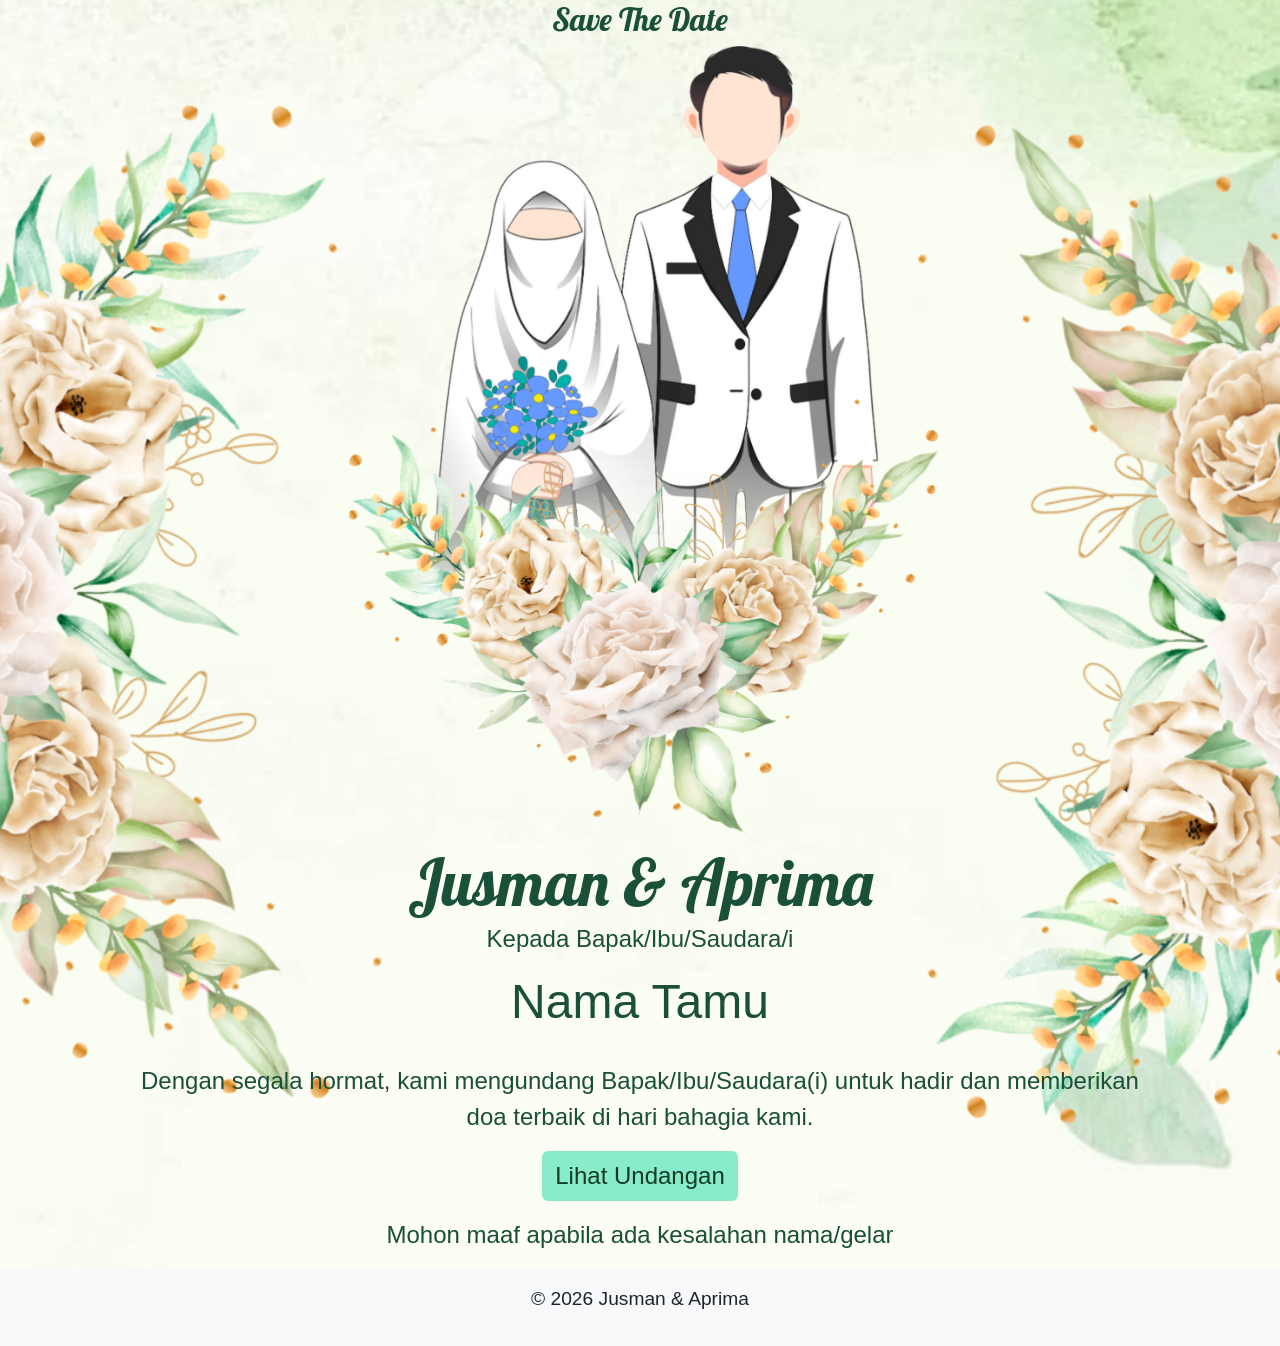
<file: index.html>
<!doctype html>
<html lang="id">

<head>
    <meta charset="utf-8">
    <meta name="viewport" content="width=device-width, initial-scale=1">
    <title>Jusman & Aprima Wedding</title>

    <!-- Bootstrap CSS -->
    <link href="https://cdn.jsdelivr.net/npm/bootstrap@5.3.0/dist/css/bootstrap.min.css" rel="stylesheet">


    <link rel="preconnect" href="https://fonts.googleapis.com">
    <link rel="preconnect" href="https://fonts.gstatic.com" crossorigin>
    <link href="https://fonts.googleapis.com/css2?family=Lobster&family=Parisienne&display=swap" rel="stylesheet">

    <link rel="stylesheet" href="style.css?v=2">
</head>

<body>

    <!-- HERO SECTION -->   
    <section class="hero"> 
        <div class="content d-flex flex-column align-items-center text-center">
        <h2>Save The Date</h2>
        <img src="img/Pengantin JA.png" class="pengantin mb-2">
        <h1 class="nama">Jusman & Aprima</h1>
        <p>Kepada Bapak/Ibu/Saudara/i</p>
        <h4 class="tamu" id="namaTamu">Nama Tamu</h4>
        <p class="deskripsi">
            Dengan segala hormat, kami mengundang Bapak/Ibu/Saudara(i)
            untuk hadir dan memberikan doa terbaik di hari bahagia kami.
            
        </p>
        <a href="#" id="btnUndangan" class="btn btn-undangan">Lihat Undangan</a>
        <p class="note mt-3">
            Mohon maaf apabila ada kesalahan nama/gelar
        </p>

    </div>
    </section>


    <!-- FOOTER -->
    <footer class="text-center py-3 bg-light">
        <p>© 2026 Jusman & Aprima</p>
    </footer>

    <!-- Bootstrap JS (WAJIB ini, bukan cuma popper) -->
    <script src="https://cdn.jsdelivr.net/npm/bootstrap@5.3.0/dist/js/bootstrap.bundle.min.js"></script>
    
   <script>
    const urlParams = new URLSearchParams(window.location.search);
    let nama = urlParams.get('to');

    if (nama) {
        nama = nama.replace(/\+/g, ' ');
        document.getElementById('namaTamu').textContent = decodeURIComponent(nama);
    }

    document.getElementById('btnUndangan').addEventListener('click', function (e) {
        e.preventDefault();

        // tambahkan animasi ke body
        document.body.classList.add("zoom-out");

        setTimeout(() => {
            if (nama) {
                window.location.href = "undangan.html?to=" + encodeURIComponent(nama);
            } else {
                window.location.href = "undangan.html";
            }
        }, 600); // harus sama dengan durasi animasi
    });
</script>
 

</body>

</html>
</file>
<file: style.css>
:root{
    --hijau: #133d23;
    --bg: #2d2d2d;
    --shadow: 0 2px 2px rgba(28, 28, 28, 0.5);
}
body{
    font-size:1.2rem;
    font-family: 'work sans', sans-serif;
    margin: 0;

}
.hero {
    position: relative;
    min-height: 100vh;
    background: linear-gradient(rgba(0,0,0,0.0), rgba(0,0,0,0.0)),
    url('img/Latar.png') center/cover no-repeat;
    color: rgb(25, 80, 55);
    display: flex;
    justify-content: center;
    align-items: center;
    text-align: center;
    }

.hero h2 {
    font-family: "Lobster", cursive;
    font-size: 2rem;
}
.hero img {
    width: 70ch;
    height: auto;
    object-fit: cover;
    border-radius: 0;
    margin-bottom: 1rem;
}
.hero h1 {
    font-family: "Lobster", cursive;
    font-size: 4rem;
    margin-bottom: 0rem;
    margin-top: -4rem; /* hilangkan jarak atas */
}
.hero h4 {
    font-size: 3rem;
    margin-bottom: 2rem;
}
.hero p {
    font-size: 1.5rem;
    margin-bottom: 1rem;
}
.hero a{
    color: var(--hijau);
    background: rgb(136, 235, 203);
    font-size: 1.5rem;
    margin-top: 1rem;
}
.hero a:hover{
    background: var(--hijau);
    color: white;
    transition: 0.3s ease;
    box-shadow: var(--shadow);
}   
.hero .deskripsi {
    max-width: 80%;
    margin: 0 auto;
    padding: 0 10px;
}
.undangan {
    min-height: 100vh; /* full layar */
    display: flex;
    flex-direction: column;
    justify-content: center; /* tengah vertikal */
    align-items: center; /* tengah horizontal */
    text-align: center;
    background: linear-gradient(rgba(0,0,0,0.0), rgba(0,0,0,0.0)),
    url('img/Latar.png') center/cover no-repeat;
}
.save-the-date {
    font-size: 5rem;
    margin-bottom: 3rem;
    margin-top: -5rem; /* hilangkan jarak atas */
    color: var(--hijau);
    font-family: "Lobster", cursive;
}
.undangan img {
    width: 70ch;
    height: auto;
    object-fit: cover;
    border-radius: 0;
    margin-bottom: 0rem;
}
.undangan h1 {
    font-family: "Lobster", cursive;
    font-size: 4rem;
    margin-bottom: 1rem;
    color: var(--hijau);
    margin-top: -3rem; /* hilangkan jarak atas */
}
.undangan h4 {
    font-size: 3rem;
    margin-bottom: 2rem;
}
.undangan p {
    font-size: 1.5rem;
    margin-bottom: 1rem;
}
.undangan a{
    color: var(--hijau);
    background: rgb(255, 255, 255);
}
.undangan a:hover{
    color: white;
    transition: 0.3s ease;
    box-shadow: var(--shadow);
}
.pengantin {
    width: 220px;
    margin-bottom: 10px; /* kecilkan jarak ke bawah */
    transform-origin: center bottom;
    animation: pengantinMasuk 1.2s ease-out both, pengantinMelayang 4s ease-in-out 1.2s infinite;
    will-change: transform, opacity;
}

.pengantin:hover {
    animation-play-state: paused;
    transform: translateY(-8px) scale(1.04);
}

@keyframes pengantinMasuk {
    0% {
        opacity: 0;
        transform: translateY(35px) scale(0.94);
    }
    100% {
        opacity: 1;
        transform: translateY(0) scale(1);
    }
}

@keyframes pengantinMelayang {
    0%, 100% {
        transform: translateY(0) rotate(0deg);
    }
    50% {
        transform: translateY(-12px) rotate(-1deg);
    }
}

.nama {
    margin-top: 0; /* hilangkan jarak atas */
    margin-bottom: 10px;
}
.countdown-timer {
    background: transparent !important;
    display: block;
    margin: 0 auto;
}
.Ar-rum {
    width: 100%;
    padding: 80px clamp(36px, 8vw, 90px);
    position: relative;
    box-sizing: border-box;
    overflow: hidden;
    isolation: isolate;
    top: -10px;
    color: #ffffff;
    font-family: 'Work Sans', sans-serif;
    line-height: 1.7;
    font-size: 20px;
    text-align: center;
    margin: -0 !important;
    background: url('img/Latar text.png') center/cover no-repeat;
}
.row {
    margin-left: 0 !important;
    margin-right: 0 !important;
}
.mempelai {
    background:url('img/Latar.png') center/cover no-repeat;
    text-align: center;
    margin-top: 10px;
    margin-bottom: 10px;
    padding-top: 0;
    padding-bottom: 30px;

}
.mempelai h2 {
    font-size: 20px;
    line-height: 1.6;
    font-weight: 500;
    max-width: 760px;
    margin: 0 auto;
    padding: 0 28px;
    margin-bottom: 50px;
}
.mempelai .pengantar {
    width: min(100%, 860px);
    padding: 70px clamp(34px, 8vw, 86px);
    box-sizing: border-box;
  
}
.mempelai .basmalah {
    display: block;
    font-size: 1.7rem;
    line-height: 1.8;
    margin: 18px auto 22px;
    padding: 0 28px;
}
.mempelai .row:nth-of-type(2) p {
    padding: 0 28px;
}
.mempelai .pengantin {
    width: min(320px, 78vw);
    margin-bottom: 0;
}
.mempelai h3 {
    font-family: "Lobster", cursive;
    font-size: 3.2rem;
    color: var(--hijau);
    margin-top: -80px;
    margin-bottom: 10px;
}
.mempelai p {
    font-size: 1.7rem;
    margin-bottom: 10px;
}
.mempelai .orang-tua {
    line-height: 1.7;
    margin-top: 14px;
    margin-bottom: 56px;
}
.card {
    border-radius: 15px;
    border: none;
}

/* NAVBAR BAWAH */
.bottom-nav {
    position: fixed;
    bottom: 15px;
    left: 50%;
    transform: translateX(-50%);
    width: 90%;
    max-width: 420px;
    background: white;
    border-radius: 20px;
    display: flex;
    justify-content: space-around;
    padding: 10px 5px;
    box-shadow: 0 5px 20px rgba(0,0,0,0.15);
    z-index: 999;
    border: 0;
    font-size: 10px;
}

/* ITEM */
.nav-item {
    text-align: center;
    text-decoration: none;
    color: #9ee3c7;
    font-size: 12px;
}

/* ICON */
.nav-item span {
    display: block;
    font-size: 18px;
}

/* ACTIVE */
.nav-item.active {
    color: #9ee3c7;
}

/* HOVER */
.nav-item:hover {
    color: #9ee3c7;
}
.nav-item span {
    background: #215b4b;
    padding: 10px;
    border-radius: 50%;
    margin-bottom: 5px;
    display: inline-block;
}

.bottom-nav {
    max-width: 420px; /* biar tetap kecil walau layar besar */
}
.nav-item.active span {
    background: #215b4b;
    color: white;
}

.section {
    padding: 60px 20px;
    text-align: center;
}

.acara {
    background: url('img/Latar.png') center/cover no-repeat;
    padding-bottom: 90px;
}

.acara h2 {
    font-family: "Lobster", cursive;
    font-size: 3.5rem;
    color: var(--pink);
    margin: 0 0 24px;
}

.acara-cards {
    display: flex;
    justify-content: center;
    gap: 16px;
    flex-wrap: wrap;
    margin-bottom: 24px;
}

.card {
    background: white;
    padding: 15px;
    margin: 10px auto;
    border-radius: 10px;
    max-width: 300px;
    box-shadow: 0 5px 15px rgba(0,0,0,0.1);
}


textarea {
    width: 80%;
    height: 80px;
    border-radius: 8px;
    padding: 10px;
}

button {
    margin-top: 10px;
    padding: 10px 20px;
    border: none;
    background: #215b4b;
    color: white;
    border-radius: 8px;
}
.nav-item p {
    font-size: 12px; /* kunci utama */
    margin: 0;
    display: none;
}

/* efek zoom keluar */
.zoom-out {
    animation: zoomOut 0.6s ease forwards;
}

@keyframes zoomOut {
    0% {
        transform: scale(1);
        opacity: 1;
        filter: blur(0);
    }
    100% {
        transform: scale(1.5);
        opacity: 0;
        filter: blur(5px);
    }
}

/*media query*/
/* Laptop */
@media (max-width: 992px) {
    html{
        font-size: 75%}
}
/*tablet*/
@media (max-width: 768px) {
    html{
        font-size: 62.5%}
}
/*mobile phone*/
@media (max-width: 576px) {
    html{
        font-size: 50%}
}
/* Default (HP) */
.nav-item p {
    font-size: 10px;
}@media (min-width: 992px) {
    .nav-item p {
        display: none;
    }
}

/* Tablet */
@media (min-width: 768px) {
    .nav-item p {
        font-size: 11px;
    }
}

/* Laptop / Desktop */
@media (min-width: 992px) {
    .nav-item p {
        font-size: 12px;
    }
}

@media (prefers-reduced-motion: reduce) {
    .pengantin,
    .pengantin:hover,
    .zoom-out {
        animation: none;
        transform: none;
    }
}

.acara .acara-pengantar {
    width: 100vw;
    margin-left: calc(-50vw + 50%);
    box-sizing: border-box;
    padding: 72px clamp(34px, 8vw, 95px);
    color: #ffffff;
    background: url('img/Latar text.png') center/cover no-repeat;
    text-align: center;
}

#acara.acara {
    overflow-x: hidden;
    padding-top: 0;
    padding-bottom: 90px;
    background: url('img/Latar.png') center/cover no-repeat;
    margin: -2rem 0;
}

@keyframes fadeUp {
    to {
        opacity: 1;
        transform: translateY(0);
    }
}

.acara .pengantar p {
    max-width: 760px;
    margin: 0 auto;
    font-size: 20px;
    line-height: 1.8;
}

.acara h2 {
    margin-top: 2rem;
    margin-bottom: 22px;
    color: var(--hijau)
}

.acara .acara-cards {
    display: flex;
    flex-direction: column;
    align-items: center;
    gap: 20px;
    flex-wrap: nowrap;
}
.acara.acara-card h3{
    font-family: "Lobster", cursive;
}
.acara .acara-card {
    width: min(100%, 560px);
    max-width: 560px;
    padding: 18px;
}

.acara .map-preview {
    position: relative;
    display: block;
    width: 100%;
    aspect-ratio: 16 / 9;
    margin-top: 14px;
    overflow: hidden;
    border-radius: 8px;
    border: 1px solid rgba(0,0,0,0.08);
}

.acara .map-preview iframe {
    width: 100%;
    height: 100%;
    border: 0;
    display: block;
}

.acara .map-cover {
    position: absolute;
    inset: 0;
    z-index: 2;
    display: block;
}

.acara .map-link {
    position: relative;
    z-index: 3;
    display: inline-block;
    margin-top: 14px;
    padding: 11px 18px;
    border-radius: 8px;
    color: #ffffff;
    background: #666766;
    text-decoration: none;
    font-size: 1rem;
    font-weight: 500;
    line-height: 1.2;
    cursor: pointer;
}

.acara .map-link:hover,
.acara .map-link:focus {
    color: #ffffff;
    background: var(--hijau);
}
@media (max-width: 600px) {

    .acara .acara-card {
        width: 100%;
        max-width: 100%;
        padding: 12px;
    }
}
#nasehat.nasehat {
    overflow-x: hidden;
    background: #ffffff;
    padding: 0 0 80px;
    padding-bottom: 0rem;
}

#nasehat .nasehat-pengantar {
    width: 100%;
    box-sizing: border-box;
    padding: 72px clamp(34px, 8vw, 95px);
    color: #ffffff;
    background: url('img/Latar text.png') center/cover no-repeat;
    text-align: center;
}

#nasehat .nasehat-galeri h2 {
    font-family: "Lobster", cursive;
    font-size: 3.2rem;
    color: var(--pink);
    margin: 0 0 16px;
}

#nasehat .nasehat-pengantar p {
    max-width: 760px;
    margin: 0 auto;
    font-size: 20px;
    line-height: 1.8;
}

.nasehat-galeri {
    background: url('img/Latar.png') center/cover no-repeat;
    padding: 28px 0 0;
    padding-bottom: 10rem;
}

.nasehat-slider {
    display: flex;
    gap: 16px;
    width: min(100%, 430px);
    box-sizing: border-box;
    overflow-x: auto;
    overscroll-behavior-x: contain;
    scroll-snap-type: x mandatory;
    scroll-padding: 0;
    margin: 0 auto;
    padding: 0;
    -webkit-overflow-scrolling: touch;
    scrollbar-width: none;
}

.nasehat-slide {
    display: flex;
    align-items: center;
    justify-content: center;
    flex: 0 0 100%;
    box-sizing: border-box;
    margin: 0;
    padding: 12px;
    scroll-snap-align: center;
    border-radius: 18px;
    overflow: hidden;
    background: #ffffff;
    box-shadow: 0 8px 24px rgba(0,0,0,0.12);
}

.nasehat-slide img {
    display: block;
    width: auto;
    max-width: 100%;
    max-height: min(72vh, 620px);
    height: auto;
    object-fit: contain;
    border-radius: 12px;
}

.nasehat-slider::-webkit-scrollbar {
    display: none;
}

.nasehat-dots {
    display: flex;
    justify-content: center;
    align-items: center;
    gap: 8px;
    margin-top: 16px;
}

.nasehat-dot {
    width: 9px;
    height: 9px;
    padding: 0;
    margin: 0;
    border: 0;
    border-radius: 50%;
    background: #e3caca;
    cursor: pointer;
}

.nasehat-dot.active {
    width: 22px;
    border-radius: 999px;
    background: #c08a8a;
}

@media (max-width: 576px) {
    .nasehat-slider {
        width: min(88vw, 430px);
    }
}

#adab.adab {
    background: url('img/Latar.png') center/cover no-repeat;
    padding: 60px 20px 90px;
    margin: -10rem;
}
.adab .adab-pengantar {
    width: 100%;
    box-sizing: border-box;
    padding: 72px clamp(34px, 8vw, 95px);
    color: #ffffff;
    background: url('img/Latar text.png') center/cover no-repeat;
    text-align: center;
    margin: -8rem 0 0;
    margin-bottom: 2rem;
}
#adab h2 {
    font-family: "Lobster", cursive;
    font-size: 3.2rem;
    color: var(--pink);
    margin: 0 0 28px;
}

.adab-list {
    display: grid;
    grid-template-columns: repeat(2, minmax(0, 1fr));
    gap: 16px;
    width: min(100%, 720px);
    margin: 0 auto;
}

.adab-item {
    display: flex;
    flex-direction: column;
    align-items: center;
    justify-content: flex-start;
    min-height: 150px;
    box-sizing: border-box;
    padding: 18px 12px;
    background: rgba(255, 255, 255, 0.92);
    gap: 10px;
    border-radius: 0 !important; /* ⬅️ ini yang bikin jadi kotak */
    border: 1px solid #eee;
    box-shadow: 0 5px 15px rgba(0,0,0,0.1);
    text-align: center;
    transition: transform 0.3s ease, box-shadow 0.3s ease;
    opacity: 0;
    transform: translateY(30px);
    animation: fadeUp 0.6s ease forwards;
}

.adab-item img {
    width: 50px !important;
    height: 50px !important;
    object-fit: contain;
    display: block;
    margin-bottom: 10px;
    background: #fff;
}

.adab-item p {
    margin: 0;
    font-size: 1.25rem;
    line-height: 1.5;
}
.adab-list {
    display: grid !important;
    grid-template-columns: repeat(2, 1fr); /* 2 kolom di HP */
    gap: 15px;
    padding: 0 15px;
    margin: 0 auto;
    padding: 0 15px;
}

@media (max-width: 576px) {
    .adab-list {
        grid-template-columns: repeat(2, minmax(0, 1fr));
        gap: 12px;
    }
}
/* tablet */
@media (min-width: 768px) {
    .adab-list {
        grid-template-columns: repeat(2, 1fr); /* 3 kolom di desktop */
    }
}
/* HP */
@media (max-width: 480px) {
    .adab-item img {
        width: 40px;
        height: 40px;
    }

    .adab-item {
        min-height: auto;
        padding: 15px 10px;
    }
}

.ucapan.ucapan {
    background: url('img/Latar.png') center/cover no-repeat;
    padding: 60px 20px 90px;
    margin: 10rem 0 0;
}
.ucapan .ucapan-pengantar {
    width: 100%;
    box-sizing: border-box;
    padding: 72px clamp(34px, 8vw, 95px);
    color: #ffffff;
    background: url('img/Latar text.png') center/cover no-repeat;
    text-align: center;
    margin: -8rem 0 0;
    margin-bottom: 2rem;
}
.ucapan h2 {
    font-family: "Lobster", cursive;
    font-size: 3.2rem;
    color: var(--hijau);
    margin: 0 0 28px;
}
.ucapan h1 {
    font-family: "Lobster", cursive;
    font-size: 3.2rem;
    color: var(--hijau);
    margin: 0 0 28px;
}
.ucapan h3 {
    font-size: 4rem;
}
/* FORM */
.ucapan-form {
    display: flex;
    flex-direction: column;
    gap: 10px;
    width: 90%;
    max-width: 500px;
    margin: 0 auto 20px;
}

.ucapan-form input,
.ucapan-form textarea {
    padding: 12px;
    border-radius: 10px;
    border: 2px solid var(--pink);
    outline: none;
}

/* DESKTOP */
@media (min-width: 768px) {
    .ucapan-form {
        flex-direction: column;
    }

    .ucapan-form input {
        width: 30%;
    }

    .ucapan-form textarea {
        width: 50%;
    }

    .ucapan-form button {
        width: 20%;
    }
}

/* CARD UCAPAN */
.card-ucapan {
    background: white;
    border-left: 5px solid var(--hijau);
    padding: 15px;
    border-radius: 12px;
    margin-bottom: 12px;
    text-align: left;
    box-shadow: 0 5px 15px rgba(0,0,0,0.08);
}

/* NAMA PINK */
.card-ucapan h4 {
    color: var(--hijau);
    margin-bottom: 5px;
}

/* ACTION */
.ucapan-actions {
    margin-top: 10px;
    display: flex;
    gap: 10px;
}

.ucapan-actions button {
    border: none;
    background: #eee;
    padding: 5px 10px;
    border-radius: 6px;
    cursor: pointer;
}

.ucapan-actions button:hover {
    background: var(--hijau);
    color: white;
}
.rekening-box {
    margin-top: 20px;
    padding: 15px;
    background: #fff;
    border: 1px solid #f3c1d7;
    border-radius: 12px;
}

.rekening-item {
    display: flex;
    justify-content: space-between;
    align-items: center;
    margin-top: 10px;
}

.rekening-item button {
    background: #133d23;
    color: white;
    border: none;
    padding: 6px 12px;
    border-radius: 8px;
    cursor: pointer;
}
.ucapan-prev {
    margin-top: 20px;
}

.card-preview {
    background: #fff;
    border-left: 4px solid #133d23;
    padding: 12px;
    border-radius: 10px;
    margin-top: 8px;
    animation: fadeIn 0.5s ease;
}

@keyframes fadeIn {
    from {opacity: 0; transform: translateY(10px);}
    to {opacity: 1; transform: translateY(0);}
}
.penutup {
    background: url('img/Latar.png') center/cover no-repeat;
    padding: 60px 20px 90px;
    margin: 0;
}
.penutup-pengantar {
    width: 100%;
    box-sizing: border-box;
    padding: 72px clamp(34px, 8vw, 95px);
    color: #ffffff;
    background: url('img/Latar text.png') center/cover no-repeat;
    text-align: center;
    margin: -8rem 0 0;
    margin-bottom: 2rem;
}
.penutup h1 {
    font-family: "Lobster", cursive;
    font-size: 3.2rem;
    color: var(--hijau);
    margin: 0 0 28px;
}
.penutup-wrap {
    margin-top: 40px;
    display: flex;
    justify-content: center;
    animation: slideUp 1s ease forwards;
    opacity: 0;
    transform: translateY(50px);
}

.penutup-card {
    width: 90%;
    max-width: 500px;
    background: #fff;
    border: 2px solid #133d23;
    border-radius: 15px;
    padding: 20px;
    text-align: center;
    box-shadow: 0 10px 25px rgba(0,0,0,0.08);
}

.penutup-card h3 {
    color: #133d23;
    margin-bottom: 10px;
}

.contact-box {
    margin-top: 15px;
    display: flex;
    justify-content: center;
    gap: 10px;
    flex-wrap: wrap;
}

.contact-box a {
    text-decoration: none;
    background: #133d23;
    color: white;
    padding: 10px 15px;
    border-radius: 10px;
    font-size: 14px;
    transition: 0.3s;
}

.contact-box a:hover {
    background: #133d23;
    transform: scale(1.05);
}

@keyframes slideUp {
    to {
        opacity: 1;
        transform: translateY(0);
    }
}
.music-btn {
    position: fixed;
    bottom: 100px; /* di atas navbar */
    right: 20px;

    width: 45px;
    height: 45px;
    border-radius: 50%;

    border: none;
    background: #f14e95;
    color: white;
    font-size: 18px;

    box-shadow: 0 5px 15px rgba(0,0,0,0.2);
    cursor: pointer;
    z-index: 9999;

    display: flex;
    align-items: center;
    justify-content: center;
}

.music-btn.active {
    background: #c08a8a;
    transform: scale(1.1);
}

/* Rapikan ulang layout setelah dekorasi */
html,
body {
    max-width: 100%;
    overflow-x: hidden;
}

.section,
.undangan,
.mempelai,
.acara,
.nasehat,
.adab,
.ucapan,
.penutup {
    position: relative;
    width: 100%;
    box-sizing: border-box;
}

#nasehat.nasehat,
#adab.adab,
.ucapan.ucapan,
.penutup {
    margin: 0 !important;
    overflow: hidden;
}

#nasehat .nasehat-pengantar,
.acara .acara-pengantar,
.Ar-rum,
.adab .adab-pengantar,
.ucapan .ucapan-pengantar,
.penutup-pengantar {
    position: relative;
    width: 100vw !important;
    max-width: none !important;
    margin-left: calc(50% - 50vw) !important;
    margin-right: calc(50% - 50vw) !important;
    box-sizing: border-box;
    overflow: hidden;
    isolation: isolate;
}

#nasehat .nasehat-pengantar p,
.acara .acara-pengantar p,
.Ar-rum,
.adab .adab-pengantar p,
.ucapan .ucapan-pengantar p,
.penutup-pengantar p {
    max-width: 760px;
    margin: 0 auto;
    font-size: clamp(17px, 2.4vw, 22px);
    line-height: 1.8;
}

#nasehat .nasehat-pengantar::before,
.acara .acara-pengantar::before,
.Ar-rum::before,
.adab .adab-pengantar::before,
.ucapan .ucapan-pengantar::before,
.penutup-pengantar::before {
    content: "";
    position: absolute;
    inset: 0;
    z-index: -1;
    opacity: 0.28;
    pointer-events: none;
    background-image:
        radial-gradient(circle, rgba(255,255,255,0.95) 0 2px, transparent 3px),
        radial-gradient(circle, rgba(255,255,255,0.65) 0 1px, transparent 2px);
    background-size: 86px 86px, 54px 54px;
    animation: snowFallSoft 14s linear infinite;
}

@keyframes snowFallSoft {
    from {
        background-position: 0 -100px, 24px -60px;
    }
    to {
        background-position: 0 120px, 24px 110px;
    }
}

.undangan .content,
.mempelai .p-4,
.ucapan,
.penutup {
    position: relative;
}

.undangan .content::before,
.mempelai .p-4::before,
.ucapan::before,
.penutup::before {
    content: "";
    position: absolute;
    width: 16px;
    height: 14px;
    border-radius: 50% 50% 45% 45%;
    background:
        radial-gradient(ellipse at 30% 50%, rgba(241,78,149,0.82) 0 48%, transparent 50%),
        radial-gradient(ellipse at 70% 50%, rgba(241,78,149,0.82) 0 48%, transparent 50%);
    filter: drop-shadow(0 0 5px rgba(255,255,255,0.65));
    pointer-events: none;
    z-index: 3;
    animation: butterflyFloat 5.5s ease-in-out infinite;
}

.undangan .content::before {
    top: 34%;
    left: 62%;
}

.mempelai .p-4::before {
    top: 18%;
    right: 18%;
}

.ucapan::before {
    top: 230px;
    left: calc(50% + 118px);
}

.penutup::before {
    top: 230px;
    left: calc(50% - 132px);
}

@keyframes butterflyFloat {
    0%, 100% {
        opacity: 0.45;
        transform: translateY(0) rotate(-8deg) scale(0.9);
    }
    50% {
        opacity: 0.95;
        transform: translateY(-22px) translateX(18px) rotate(12deg) scale(1.05);
    }
}

.ucapan .pengantin,
.penutup .pengantin {
    width: min(320px, 78vw) !important;
    height: auto;
}

.nasehat-galeri {
    width: 100%;
    box-sizing: border-box;
    padding-left: 16px;
    padding-right: 16px;
}

.nasehat-frame {
    width: min(94vw, 520px);
    margin: 0 auto;
    padding: 14px;
    box-sizing: border-box;
    display: grid;
    grid-template-columns: 42px minmax(0, 1fr) 42px;
    gap: 8px;
    align-items: center;
    background: rgba(255,255,255,0.94);
    border: 1px solid rgba(241,78,149,0.18);
    border-radius: 8px;
    box-shadow: 0 8px 22px rgba(0,0,0,0.12);
}

.nasehat-frame .nasehat-slider {
    grid-column: 2;
    width: 100%;
}

.nasehat-slider > button {
    display: none !important;
}

.nasehat-arrow {
    width: 38px;
    height: 38px;
    margin: 0;
    padding: 0;
    border-radius: 8px;
    display: inline-flex;
    align-items: center;
    justify-content: center;
    font-size: 20px;
    line-height: 1;
}

.nasehat-frame > .nasehat-prev {
    grid-column: 1;
}

.nasehat-frame > .nasehat-next {
    grid-column: 3;
}

.nasehat-dots {
    grid-column: 1 / -1;
    flex-wrap: wrap;
}

.kehadiran-box {
    display: grid;
    grid-template-columns: 1fr 1fr;
    gap: 10px;
    width: 100%;
}

.hadir-btn {
    width: 100%;
    margin: 0;
    font-weight: 700;
}

.hadir-ya {
    background: #239b56;
}

.hadir-tidak {
    background: #d64545;
}

.hadir-btn.active {
    box-shadow: 0 0 0 3px rgba(255,255,255,0.9), 0 6px 18px rgba(0,0,0,0.16);
}

.hadir-status {
    display: inline-flex;
    margin-left: 8px;
    padding: 4px 8px;
    border-radius: 999px;
    font-family: 'Poppins', sans-serif;
    font-size: 0.78rem;
    line-height: 1;
    color: #fff;
    white-space: nowrap;
}

.hadir-status-ya {
    background: #239b56;
}

.hadir-status-tidak {
    background: #d64545;
}

.rekening-box {
    max-width: 560px;
    margin: 24px auto 0;
    padding: 0 16px;
    background: transparent !important;
    border: 0 !important;
    box-shadow: none !important;
    text-align: center;
}

.rekening-box > p:not(.rekening-message) {
    display: none;
}

.gift-logo {
    width: 74px;
    height: 74px;
    display: block;
    object-fit: contain;
    margin: 0 auto 12px;
}
.bsi-logo{
   width: 74px;
    height: 74px;
    display: block;
    object-fit: contain;
    margin: 0 auto 12px; 
}

.rekening-message {
    margin: 0 auto 14px;
    font-size: clamp(15px, 2.1vw, 18px);
    line-height: 1.8;
}

.rekening-item {
    display: flex;
    align-items: center;
    justify-content: space-between;
    gap: 12px;
    padding: 12px 0;
    border-top: 1px solid rgba(241,78,149,0.25);
    border-bottom: 1px solid rgba(241,78,149,0.25);
}

.rekening-item span {
    overflow-wrap: anywhere;
    text-align: left;
}

.contact-box a {
    display: inline-flex;
    align-items: center;
    gap: 8px;
    font-size: 0 !important;
}

.contact-box img {
    width: 22px;
    height: 22px;
    object-fit: contain;
}

.contact-box span {
    font-size: 14px;
}

.music-btn {
    position: fixed;
    right: 14px;
    bottom: 82px;
    z-index: 10000;
    width: 44px;
    min-width: 0;
    height: 44px;
    padding: 0;
    border-radius: 50%;
    white-space: nowrap;
    font-size: 20px;
    font-weight: 700;
    background: #ffffff;
    color: var(--pink);
    border: 2px solid var(--pink);
}

.music-btn.active {
    background: var(--pink);
    color: #ffffff;
    transform: none;
}

@media (max-width: 576px) {
    .nasehat-frame {
        grid-template-columns: 36px minmax(0, 1fr) 36px;
        width: min(92vw, 430px);
        padding: 10px;
    }

    .nasehat-arrow {
        width: 34px;
        height: 34px;
        font-size: 18px;
    }

    .ucapan .pengantin,
    .penutup .pengantin {
        width: min(270px, 82vw) !important;
    }

    .rekening-item {
        flex-direction: column;
        align-items: stretch;
        text-align: center;
    }

    .rekening-item span {
        text-align: center;
    }

    .hadir-status {
        display: flex;
        width: fit-content;
        margin: 6px 0 0;
    }
}
@media (min-width: 768px) {
    .nasehat-frame {
        max-width: 480px;
    }
}

@media (prefers-reduced-motion: reduce) {
    #nasehat .nasehat-pengantar::before,
    .acara .acara-pengantar::before,
    .Ar-rum::before,
    .adab .adab-pengantar::before,
    .ucapan .ucapan-pengantar::before,
    .penutup-pengantar::before,
    .undangan .content::before,
    .mempelai .p-4::before,
    .ucapan::before,
    .penutup::before {
        animation: none;
    }
}
</file>
